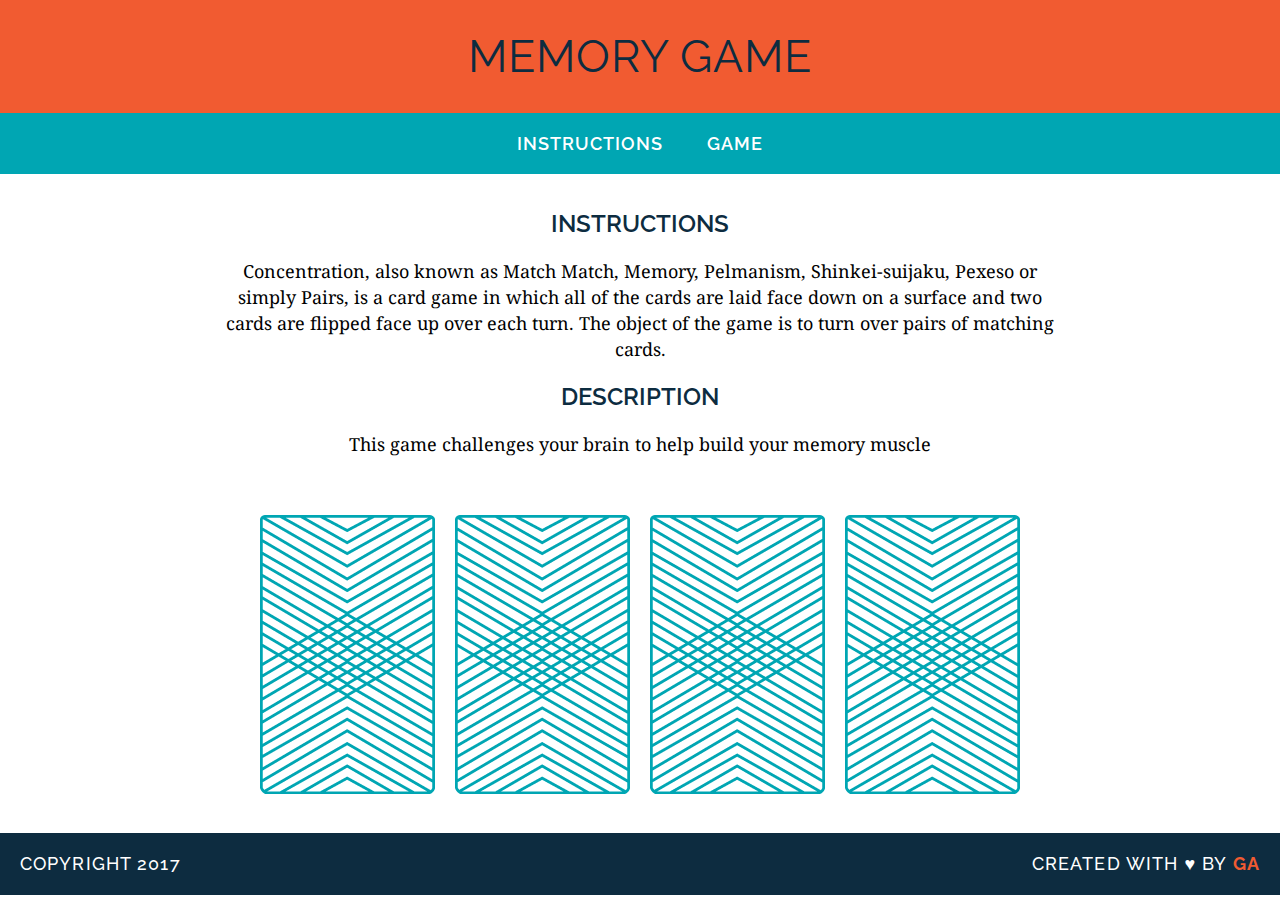
<file: memory_game2/index.html>
<!DOCTYPE html>
<html lang="en">
<head>
    <meta charset="UTF-8">
    <meta name="viewport" content="width=device-width, initial-scale=1.0">
    <meta http-equiv="X-UA-Compatible" content="ie=edge">
    <link href="css/style.css" type="text/css" rel="stylesheet">
    <link href="http://fonts.googleapis.com/css?family=Open+Sans:400,800" rel="stylesheet" type="text/css">
    <link href="https://fonts.googleapis.com/css?family=Droid+Serif|Raleway:400,500,600,700" rel="stylesheet">

    <title>Memory Card Game</title>
</head>
<body>
    <header>
    <h1>Memory Game</h1></header>
    <nav>
    <a href="#">Instructions</a>
    <a href="#">Game</a></nav>
    <main>
    <h2>Instructions</h2>
    <p>Concentration, also known as Match Match, Memory, Pelmanism, Shinkei-suijaku, Pexeso or simply Pairs, is a card game in which all of the cards are laid face down on a surface and two cards are flipped face up over each turn. The object of the game is to turn over pairs of matching cards.</p>
    <h2>Description</h2>
    <P>This game challenges your brain to help build your memory muscle</P>
    <div>
        <img src="images/back.png" alt="Queen of Diamonds">
        <img src="images/back.png" alt="Queen of Hearts">
        <img src="images/back.png" alt="King of Diamonds">
        <img src="images/back.png" alt="King of Hearts">
    </div>
    </main>
    <footer class="clearfix">
        <p class="copyright">Copyright 2017</p>
        <p class="message">Created with &hearts; by <span class="name">Ga</span></p>
    </footer>
</body>
</html>
</file>
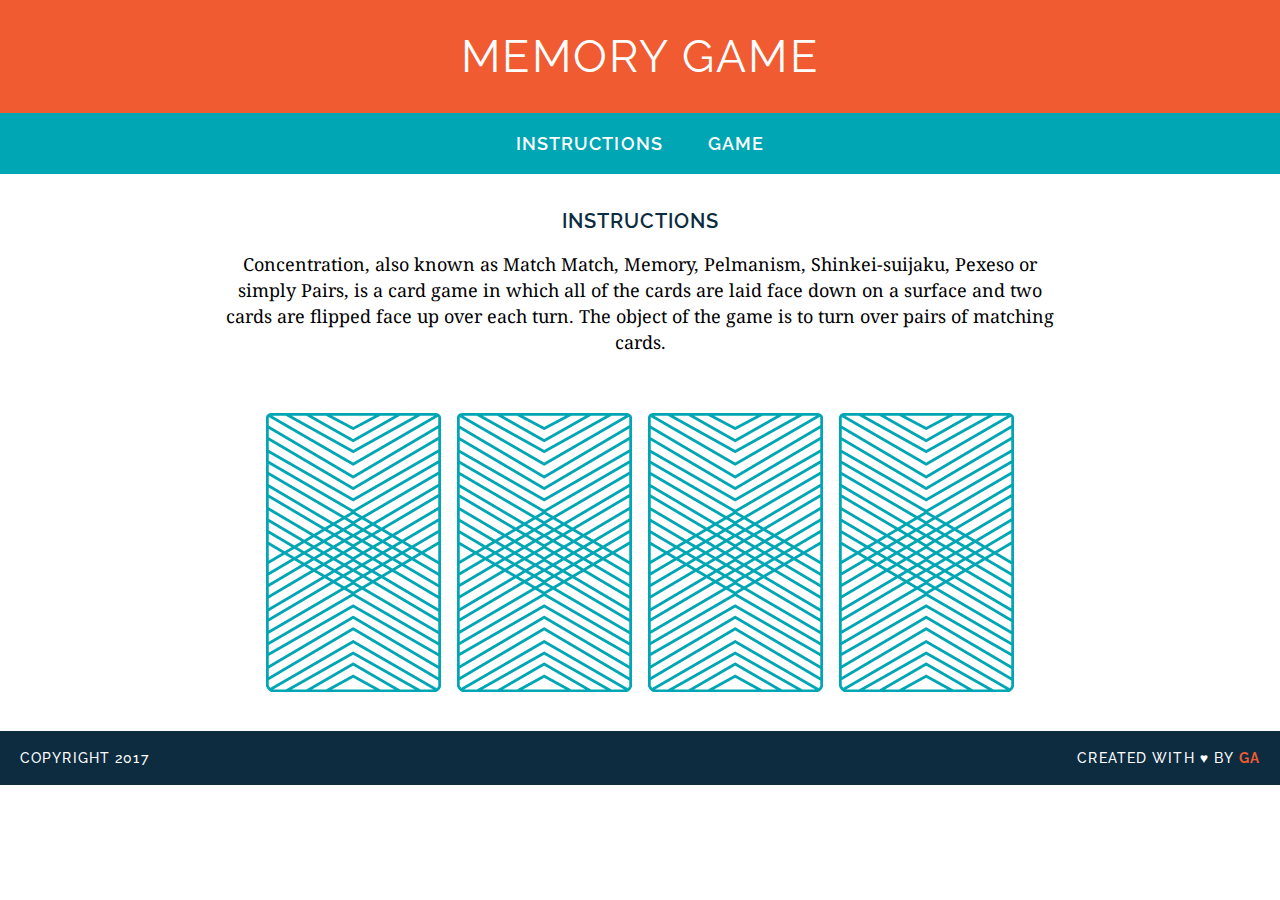
<file: memory-game/memory-game/index.html>
<!DOCTYPE html>
<html lang="en">
<head>
	<meta charset="UTF-8">
	<title>Memory Card Game</title>
	<link href="https://fonts.googleapis.com/css?family=Droid+Serif|Raleway:400,500,600,700" rel="stylesheet">
	<link rel="stylesheet" href="css/style.css">
</head>
<body>

	<header>
		<h1>Memory Game</h1>
	</header>

	<nav>
		<a href="#">Instructions</a>
		<a href="#">Game</a>
	</nav>


	<main>
		<h2>Instructions</h2>

		<p >
			Concentration, also known as Match Match, Memory, Pelmanism, Shinkei-suijaku, Pexeso or simply Pairs, is a card game in which all of the cards are laid face down on a surface and two cards are flipped face up over each turn. The object of the game is to turn over pairs of matching cards.
		</p>

		<div id="game-board" class="board clearfix"></div>
		<div id='reset'></div>
	</main>

	<footer class="clearfix">
		<p class="copyright">Copyright 2017</p>
		<p class="message">Created with &hearts; by <span class="name">GA</span></p>
	</footer>
	<script src="js/main.js"></script>
</body>
</html>
</file>
<file: memory_game2/css/style.css>
body {
    background-color: white;
    text-align: center;
    margin: 0px;
}
header{
    background-color: #f15b31;
    color: #ffffff;
    padding: 30px 20px;
}
h1 {
    font-family: "Raleway", sans-serif;
    font-weight: 400;
    letter-spacing: 1px;
    font-size:  45px;
    color: #0d2c40;
    margin: 0;
}
h2{
    font-family: "raleway", serif;
    color: #0d2c40;
    font-weight: 600;
}
a{
    text-decoration: none;
    font-weight: 600;
    letter-spacing: 1px;
    color: #ffffff;
    font-size: 18px;
    font-family: "Raleway", sans-serif;
    margin: 0 20px;
    border-bottom: 2px solid transparent;
}
a:hover{
    border-bottom: 2px solid white;
}
nav{
    background-color: #00A6b3;
    color: white;
    padding: 20px 20px;
}
main{
    width: 850px;
    margin: 35px auto;
}
h1, h2, a {
    text-transform: uppercase;
}
p{
    font-family: "Droid serif", serif;
    line-height: 26px;
    font-size: 18px;
}
img{
    margin: 40px 8px 0px 8px;
}
footer{
    text-transform: uppercase;
    padding: 0px 20px;
    background-color: #0d2c40;
    color: white;
    font-size: 14px;
    letter-spacing: .08em;
    font-weight: 500;
}
.copyright{
    float: left;
    font-family: "Raleway", serif;
}
.message{
    float: right;
    font-family: "Raleway", serif;
}
.clearfix:after {
    visibility: hidden;
    display: block;
    content: " ";
    clear: both;
    height: 0;
    font-size: 0;
    }
    .name{
        color: #f15b32;
        font-weight: 700;
    }
</file>
<file: memory-game/memory-game/css/style.css>
/* =============================
GENERAL STYLES 
================================ */
body {
  font-family: "Raleway", sans-serif;
  text-align: center;
  font-size: 18px;
  -webkit-font-smoothing: antialiased;
  margin: 0;
}

.clearfix:after {
  visibility: hidden;
  display: block;
  content: " ";
  clear: both;
  height: 0;
  font-size: 0;
}

/* =============================
TYPOGRAPHY
================================ */
h1, h2 {
  text-transform: uppercase;
}

h1 {
  color: white;
  font-size: 45px;
  margin: 0;
  font-weight: 400;
  letter-spacing: 0.05em;
}

h2 {
  color: #0D2C40;
  letter-spacing: 0.05em;
  font-weight: 600;
  font-size: 20px;
}

p {
  font-family: "Droid Serif", serif;
  line-height: 26px;
}

a {
  color: white;
  text-decoration: none;
  text-transform: uppercase;
  font-weight: 600;
  letter-spacing: .06em;

  margin: 0 20px;
  /* For hover style transition (bonus) */
  border-bottom: 2px solid transparent;
/*   transition: all .3s ease-in-out; */
}

a:hover {
  border-bottom: 2px solid white;
}
/* =============================
HEADER
================================ */
header {
  background-color: #F15B31;
  padding: 30px 20px;
}

/* =============================
NAV
================================ */
nav {
  background-color: #00A6B3;
  padding: 20px 0;
}

/* =============================
MAIN SECTION
================================ */

main {
  width: 850px;
  margin: 35px auto;
}


/* =============================
GAME BOARD
================================ */
img {
  margin: 40px 8px 0;
}

/* =============================
FOOTER
================================ */
footer {
  text-transform: uppercase;
  padding: 0 20px;
  background-color: #0D2C40;
  color: white;
  font-size: 14px;
  letter-spacing: .08em;
  font-weight: 500;

}

.copyright {
  float: left;
  font-family: "Raleway", sans-serif;
}

.message {
  float: right;
  font-family: "Raleway", sans-serif;
}

.name {
  color: #F15B31;
  font-weight: bold;
}
</file>
